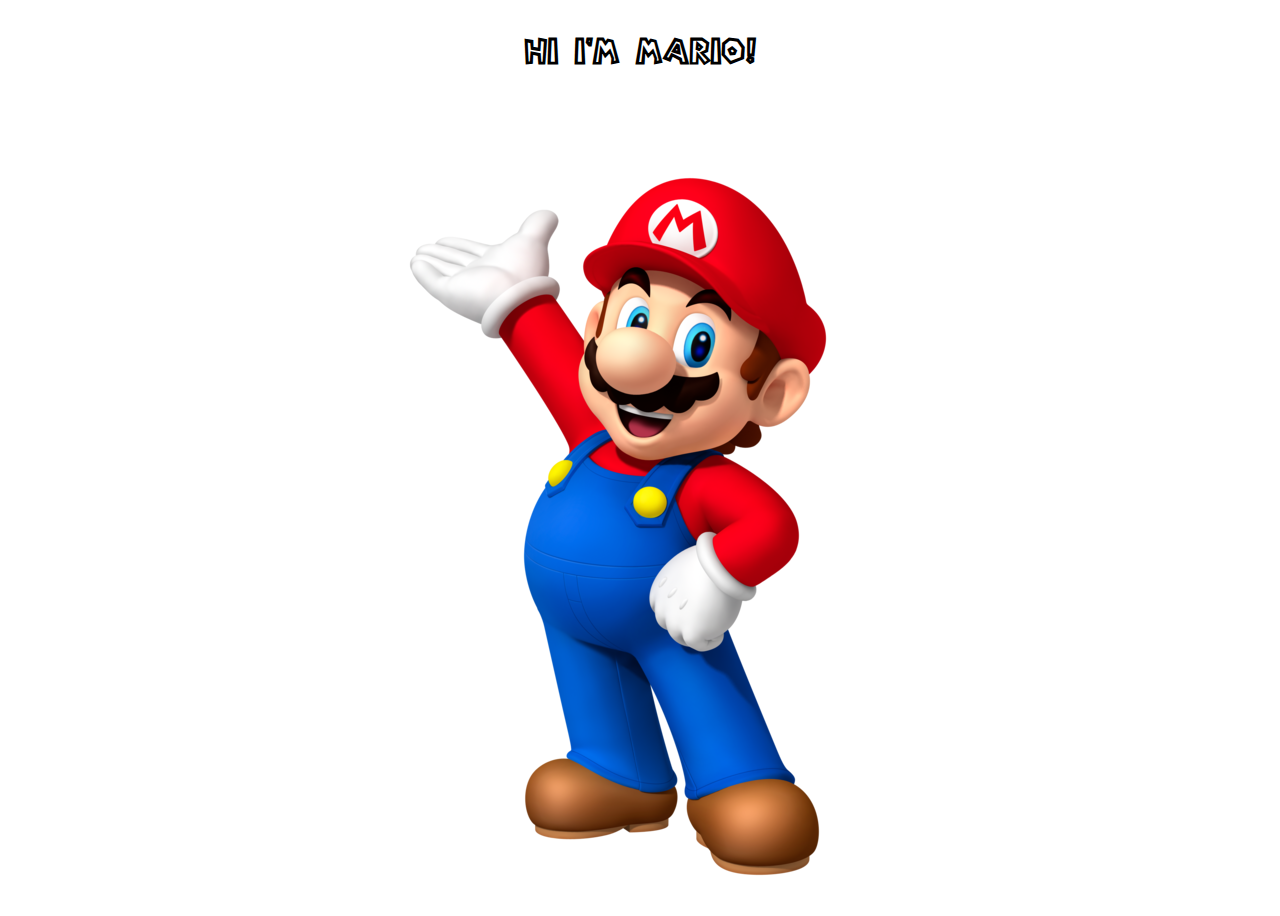
<file: 1.basic/transform/index.html>
<!DOCTYPE html>
<html lang="en">
<head>
    <meta charset="UTF-8">
    <meta name="viewport" content="width=device-width, initial-scale=1.0">
    <link rel = "stylesheet" href="style.css">
    <title>Mario</title>
    
</head>
<body>
    <div class="container">
        <h1 class="title">Hi I'm Mario!</h1>
        <div>
            <img class="mario" src = "mario.png" alt="mario"/>
        </div>
    </div>
</body>
</html>
</file>
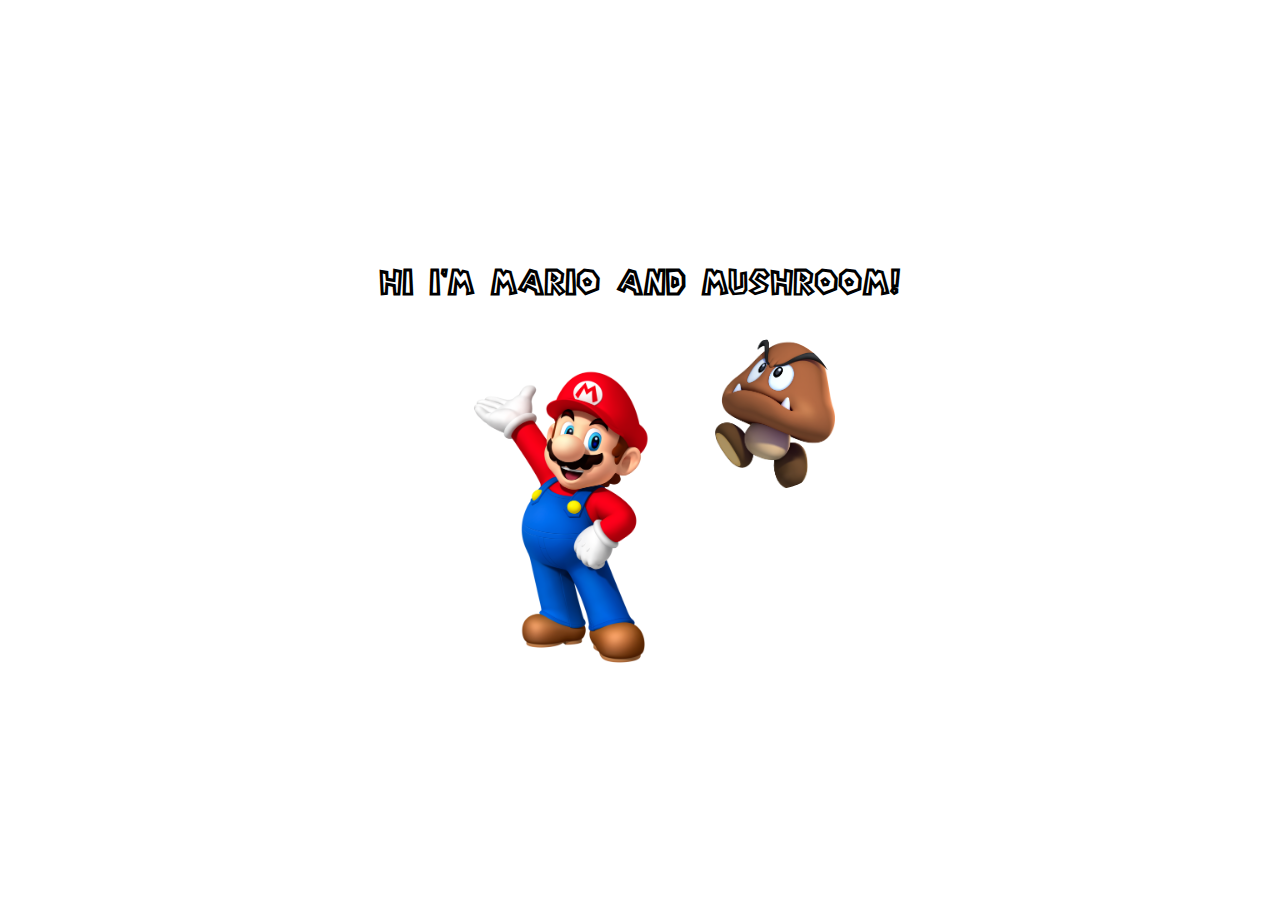
<file: 1.basic/transition/index.html>
<!DOCTYPE html>
<html lang="en">
<head>
    <meta charset="UTF-8">
    <meta name="viewport" content="width=device-width, initial-scale=1.0">
    <link rel = "stylesheet" href="style.css">
    <title>Mario</title>
    
</head>
<body>
    <div class="container">
        <h1 class="title">Hi I'm Mario and Mushroom!</h1>
        <div class="images">
            <img class="mario" src="mario.png" alt="mario"/>
            <img class="mushroom" src="mushroom.png" alt="mushroom"/>
        </div>
    </div>
</body>
</html>
</file>
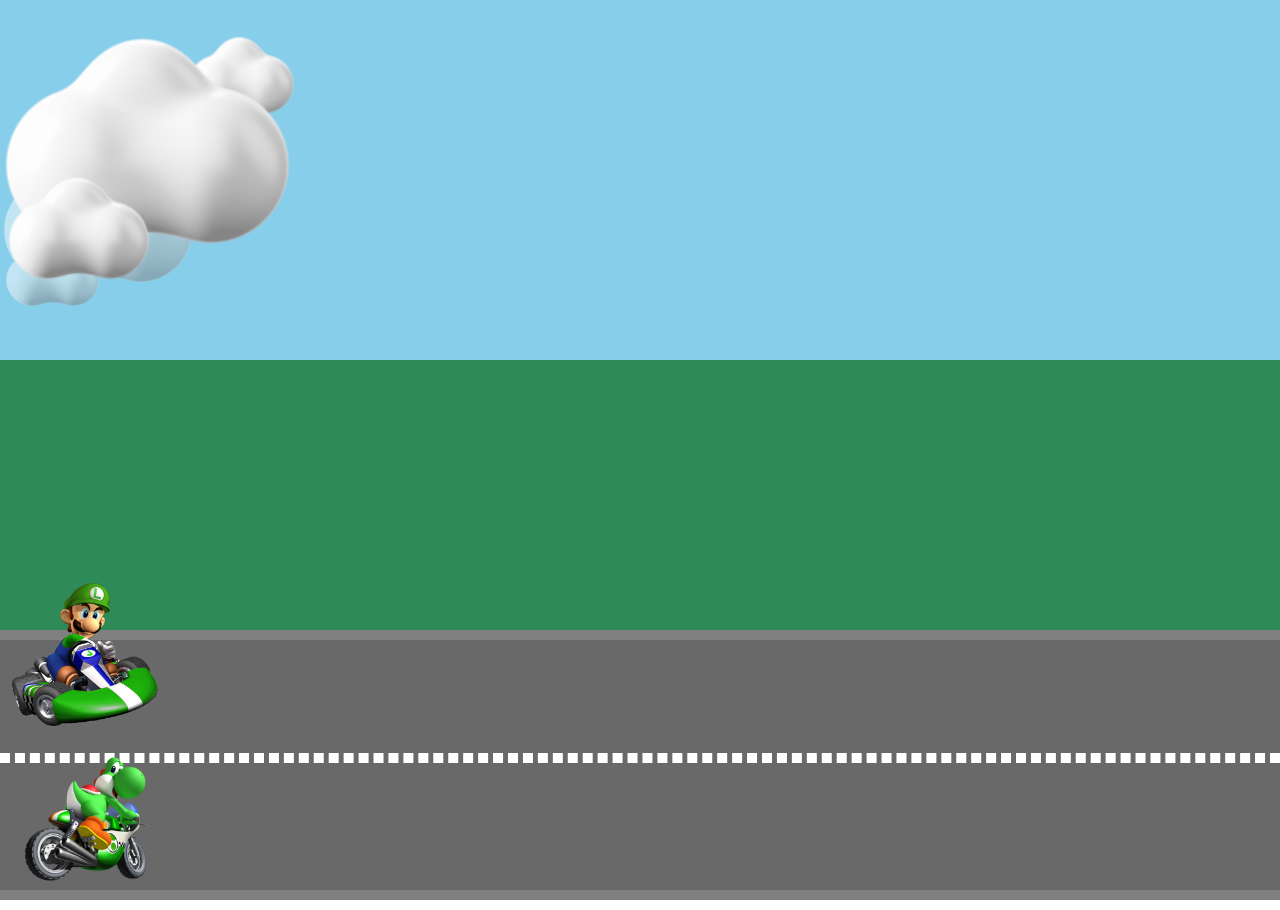
<file: 2.animation/mario-cart/index.html>
<!DOCTYPE html>
<head>
  <title>Mario Kart Animations</title>
  <link href="style.css" rel="stylesheet" type="text/css">
</head>
<body>
  <div class="sky">
    <img class="cloud" src="img/cloud.png">
    <img class="cloud" src="img/cloud.png">
    </div>
  <div class="grass"></div>
  <div class="road">
    <div class="lines"></div>
    <img class="luigi" src="img/luigi.png">
    <img class="yoshi" src="img/yoshi.png">
  </div>
</body>
</file>
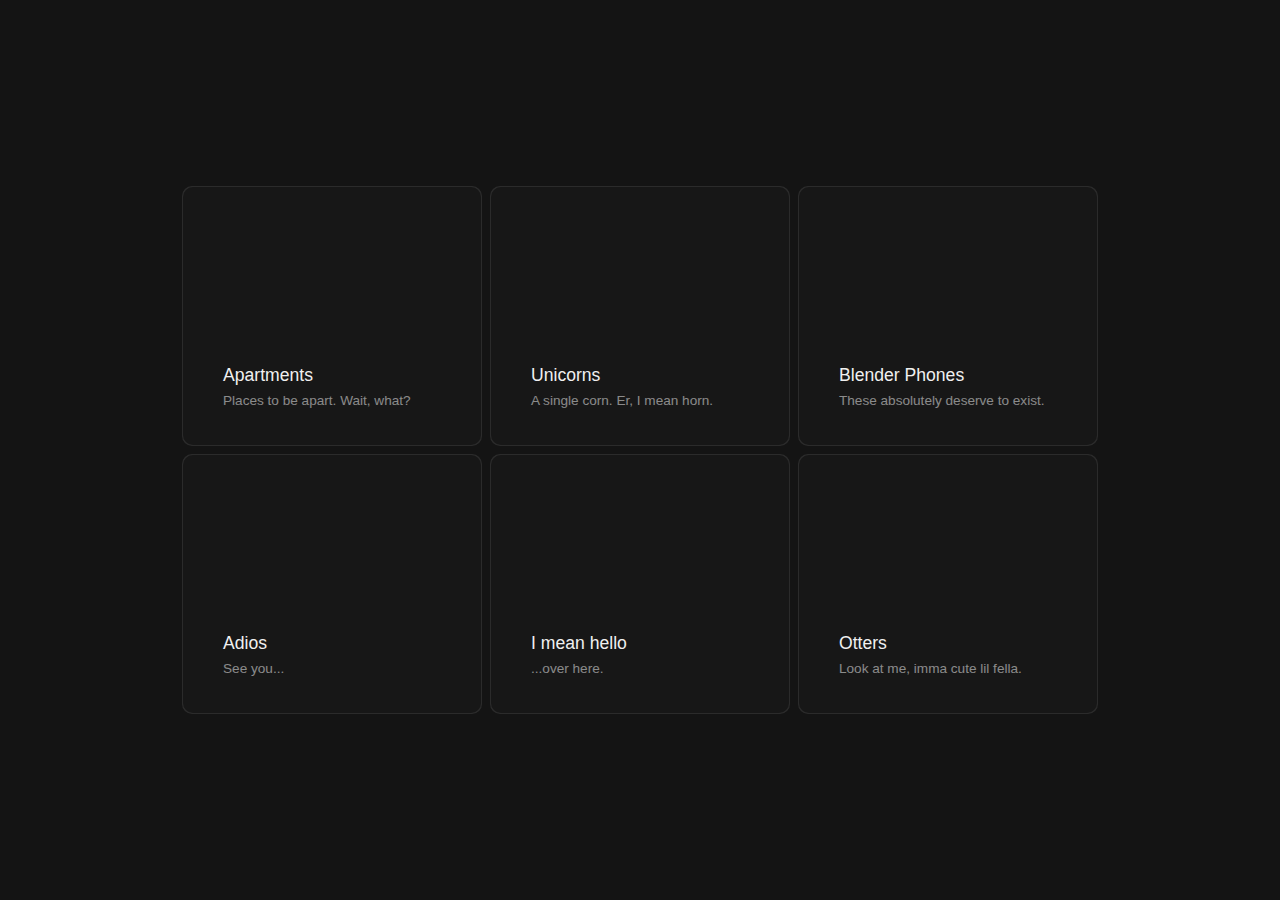
<file: 3.advanced/card-hover/index.html>
<!DOCTYPE html>
<html lang="en">
<head>
    <meta charset="UTF-8">
    <meta name="viewport" content="width=device-width, initial-scale=1.0">
    <title>Card Hover</title>
    <link href="style.css" rel="stylesheet" type="text/css">

</head>
<body>
    <div id="cards">
        <div class="card">
          <div class="card-content">
            <div class="card-image">
              <i class="fa-duotone fa-apartment"></i>
            </div>
            <div class="card-info-wrapper">
              <div class="card-info">
                <i class="fa-duotone fa-apartment"></i>
                <div class="card-info-title">
                  <h3>Apartments</h3>  
                  <h4>Places to be apart. Wait, what?</h4>
                </div>    
              </div>
            </div>
          </div>
        </div>
        <div class="card">
          <div class="card-content">
            <div class="card-image">
              <i class="fa-duotone fa-unicorn"></i>
            </div>
            <div class="card-info-wrapper">
              <div class="card-info">
                <i class="fa-duotone fa-unicorn"></i>
                <div class="card-info-title">
                  <h3>Unicorns</h3>  
                  <h4>A single corn. Er, I mean horn.</h4>
                </div>    
              </div>  
            </div>
          </div>
        </div>
        <div class="card">
          <div class="card-content">
            <div class="card-image">
              <i class="fa-duotone fa-blender-phone"></i>
            </div>
            <div class="card-info-wrapper">
              <div class="card-info">
                <i class="fa-duotone fa-blender-phone"></i>
                <div class="card-info-title">
                  <h3>Blender Phones</h3>  
                  <h4>These absolutely deserve to exist.</h4>
                </div>    
              </div>
            </div>
          </div>
        </div>
        <div class="card">
          <div class="card-content">
            <div class="card-image">
              <i class="fa-duotone fa-person-to-portal"></i>
            </div>
            <div class="card-info-wrapper">
              <div class="card-info">
                <i class="fa-duotone fa-person-to-portal"></i>
                <div class="card-info-title">
                  <h3>Adios</h3>  
                  <h4>See you...</h4>
                </div>    
              </div>
            </div>
          </div>
        </div>
        <div class="card">
          <div class="card-content">
            <div class="card-image">
              <i class="fa-duotone fa-person-from-portal"></i>
            </div>
            <div class="card-info-wrapper">
              <div class="card-info">
                <i class="fa-duotone fa-person-from-portal"></i>
                <div class="card-info-title">
                  <h3>I mean hello</h3>  
                  <h4>...over here.</h4>
                </div>    
              </div>
            </div>
          </div>
        </div>
        <div class="card">
          <div class="card-content">
            <div class="card-image">
              <i class="fa-duotone fa-otter"></i>
            </div>
            <div class="card-info-wrapper">
              <div class="card-info">
                <i class="fa-duotone fa-otter"></i>
                <div class="card-info-title">
                  <h3>Otters</h3>  
                  <h4>Look at me, imma cute lil fella.</h4>
                </div>    
              </div>
            </div>
          </div>
        </div>
      </div>
    <script src="hover.js"></script>

</body>
</html>
</file>
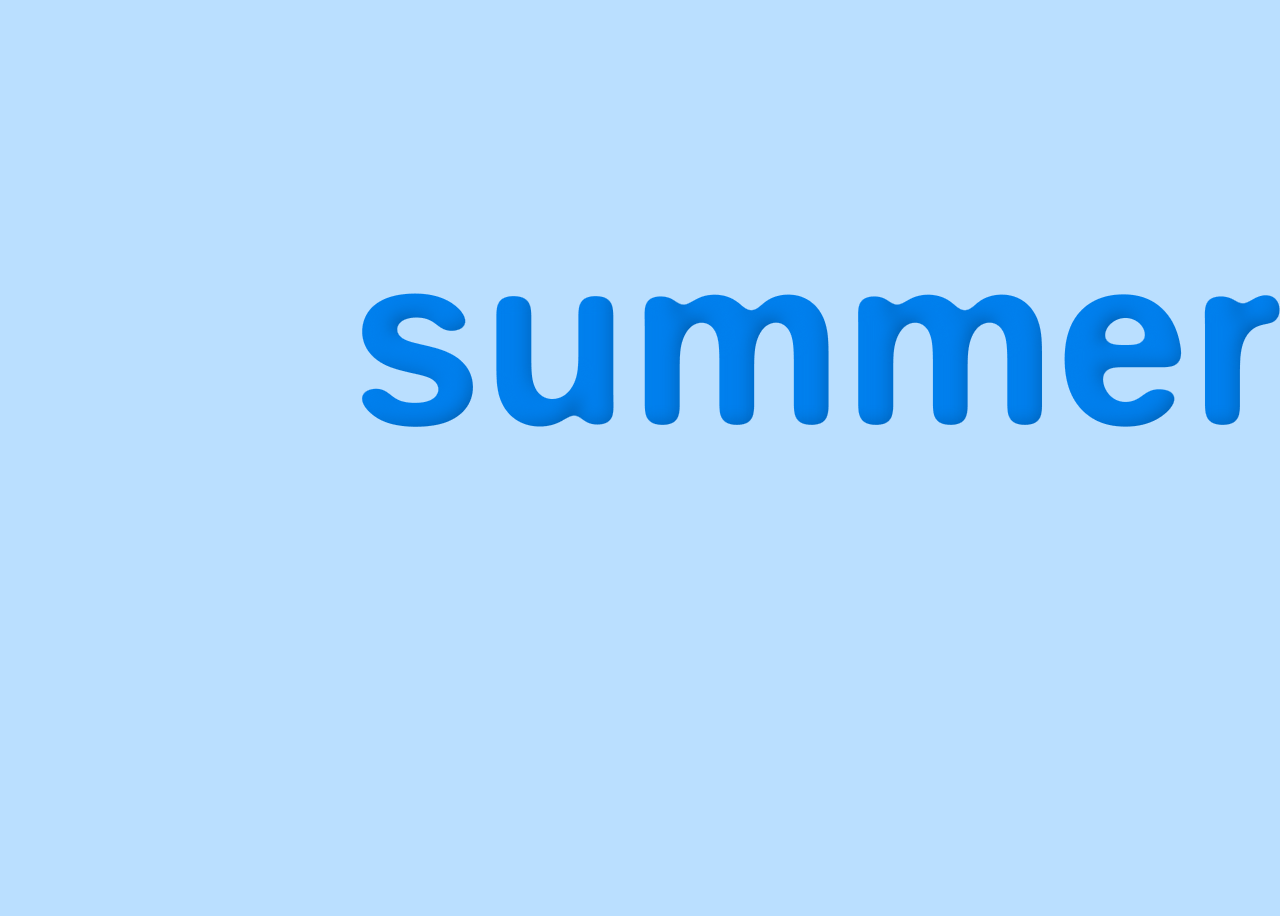
<file: 3.advanced/drip/index.html>
<!DOCTYPE html>
<html lang="en">
<head>
    <meta charset="UTF-8">
    <meta name="viewport" content="width=device-width, initial-scale=1.0">
    <title>Drip</title>
    <link href="style.css" rel="stylesheet" >
</head>
<body>
    <svg xmlns="http://www.w3.org/2000/svg" version="1.1" viewBox="0 0 0 0" width="0" height="0"  style="display:none;">
        <defs>
          <filter id="goo">
            <feGaussianBlur in="SourceGraphic" stdDeviation="8" result="blur" /> 
            <feColorMatrix in="blur" mode="matrix" values="1 0 0 0 0  0 1 0 0 0  0 0 1 0 0  0 0 0 19 -9" result="goo" />
          </filter>
        </defs>
      </svg>
      
      <div class="goo">
        <h1>summer.</h1>
        <div class="drop"></div>
        <div class="drop"></div>
        <div class="drop"></div>
        <div class="drop"></div>
        <div class="drop"></div>
        <div class="drop"></div>
      </div>
</body>
</html>
</file>
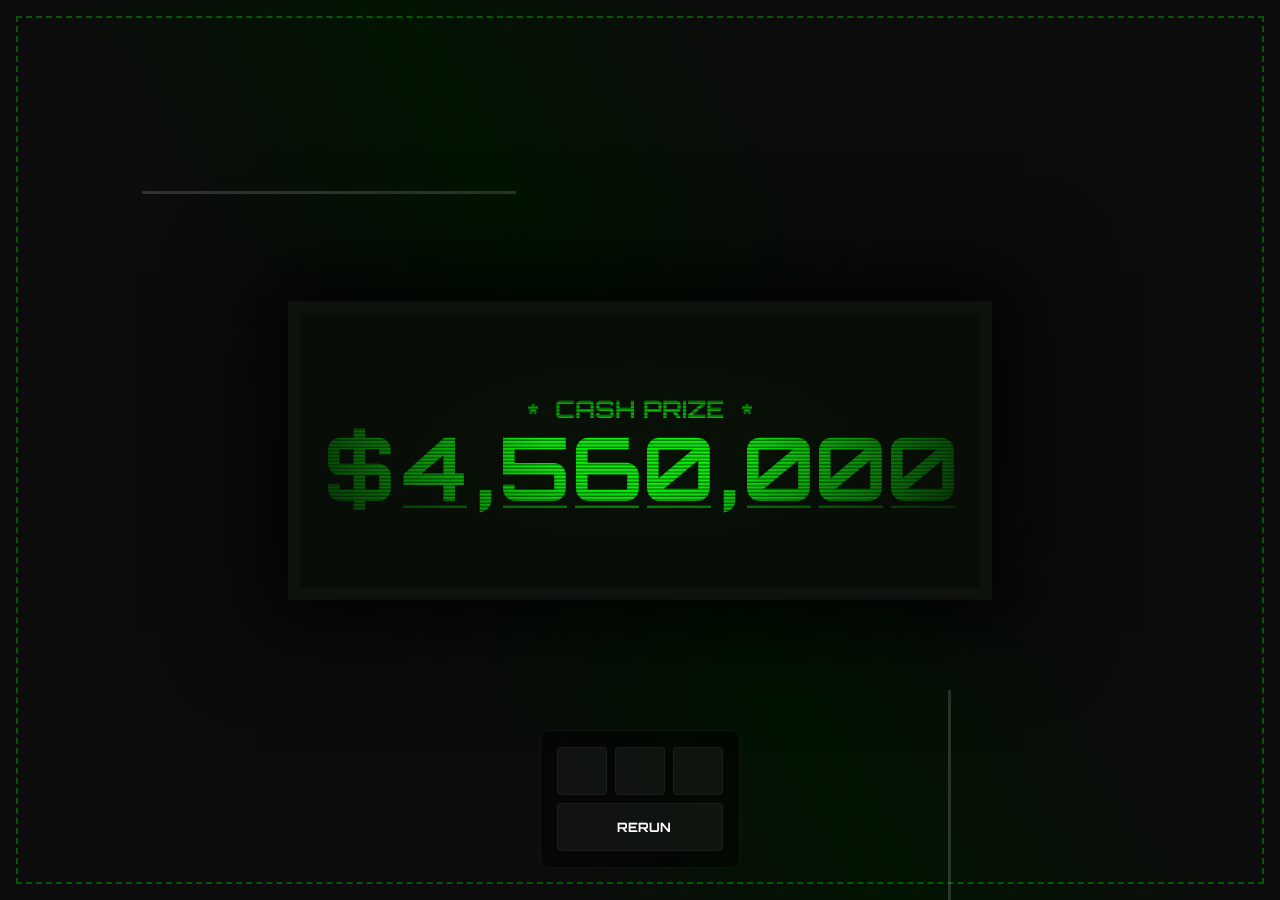
<file: 3.advanced/squid-game/index.html>
<!DOCTYPE html>
<html lang="en">
<head>
    <meta charset="UTF-8">
    <meta name="viewport" content="width=device-width, initial-scale=1.0">
    <title>Squid Game</title>
    <link href="style.css" rel="stylesheet" type="text/css">
</head>
<body>
    <div id="app">
        <div id="prize">
          <div id="prize-lines" class="prize-filter"></div>
          <div id="prize-shadow" class="prize-filter"></div>
          <h2 id="prize-label">
            <span class="asterisk">*</span>
            <span>CASH PRIZE</span>
            <span class="asterisk">*</span>      
          </h2>
          <h1 id="prize-text"></h1>
        </div>
        
        <div id="shapes">
          <i class="fa-regular fa-circle"></i>
          <i class="fa-regular fa-square"></i>
          <i class="fa-regular fa-triangle"></i>
        </div>
        
        <div id="actions-wrapper">
          <div id="actions">
            <div id="theme-actions">
              <button class="theme-button" data-theme="green" data-selected="true" onclick="handleChangeTheme(event)">
                <i class="fa-regular fa-circle"></i>
              </button>
              <button class="theme-button" data-theme="blue" onclick="handleChangeTheme(event)">
                <i class="fa-regular fa-square"></i>
              </button>
              <button class="theme-button" data-theme="pink" onclick="handleChangeTheme(event)">
                <i class="fa-regular fa-triangle"></i>
              </button>
            </div>
            <button id="redo-button" type="button" onclick="handleRedo()">
              <i class="fa-solid fa-arrows-repeat"></i>
              <span>Rerun</span>
            </button>
          </div>
        </div>
      </div>
    <script src="run.js"></script>
</body>
</html>
</file>
<file: 1.basic/transform/style.css>
@font-face {
    font-family: 'SuperMario';
    src: url('SuperMarioBros-ov7d.ttf') format('truetype');
    font-weight: normal;
    font-style: normal;
}

.container {
    display: grid;
    place-items: center;
    height: 100vh;
    text-align: center; 
}

.title {
    font-family: 'SuperMario', sans-serif;
}

.mario:hover {
    transform : rotateX(60deg) rotateZ(30deg) translateY(-100px) scale(1.1)
}
</file>
<file: 1.basic/transition/style.css>
@font-face {
    font-family: 'SuperMario';
    src: url('SuperMarioBros-ov7d.ttf') format('truetype');
    font-weight: normal;
    font-style: normal;
}

.container {
    display: flex;
    flex-direction: column;
    justify-content: center;
    align-items: center;
    height: 100vh; 
    text-align: center; 
}

.title {
    font-family: 'SuperMario', sans-serif;
}

.images {
    display: flex; 
    gap: 20px; 
    margin-top: 20px; 
}

.mario {
    width : 250px;
    height: auto;
}

.mushroom {
    width: auto; 
    height: 150px;
    transition : background-color 0.3s, transform 1s 0.2s ease-in;
    border-radius: 9999px;
}

.mario:hover {
    transform :  translateX(-100px) scale(1.1)
}

.mushroom:hover {
    background-color: yellow;
    transform: rotate(360deg)
}
</file>
<file: 2.animation/mario-cart/style.css>
/*BASE STYLE*/
html, body{
    height: 100%;
    width:100%;
    overflow: hidden;
    margin: 0;
  }
  
  .grass, .sky, .road{
    position: relative;
  }
  
  .sky{
    height: 40%;
    background: skyblue;
  }
  
  .grass{
    height: 30%;
    background: seagreen;
  }
  
  .road{
    height: 30%;
    background: dimgrey;
    box-sizing: border-box;
    border-top: 10px solid grey;
    border-bottom: 10px solid grey;
    width: 100%;
  }
  
  .lines{
    box-sizing: border-box;
    border: 5px dashed #fff;
    height: 0px;
    width: 100%;
    position: absolute;
    top: 45%;
  }

  /* ELEMENTS TO ANIMATE */

  .luigi {
    width: auto; 
    height: 150px;
    position: absolute;
    top: -60px;
    
    /* animation-name: drive;
    animation-duration: 5s;
    animation-fill-mode: both;
    animation-delay: 1s;
    animation-iteration-count: infinite;
    animation-timing-function: cubic-bezier(0,0.77,1,0.28); */

    /* ANIMATION CHAINING */
    animation: drive 5s both infinite  cubic-bezier(0,0.77,1,0.28),
              jump 0.3s 1.2s ease;

  }
  
  .yoshi {
    width: auto; 
    height: 180px;
    position: absolute;
    top: 90px;
    left : 0px;
    animation-name: drive;
    animation-duration: 7s;
    animation-iteration-count: infinite;
    animation-direction: forward;
    animation-timing-function: ease-in-out;
  }

  .cloud {
    position: absolute;
  }

  .cloud:nth-child(1) {
    width: 200px;
    top:120px;
    opacity: 0.5;
    animation: wind 80s linear infinite reverse;
  }

  .cloud:nth-child(2) {
    width: 300px;
    top:0px;
    animation: wind 50s linear infinite reverse;
  }
  
  /* KEYFRAMES */
  @keyframes drive {
    from{transform: translateX(-1500px)}
    to{transform: translateX(1500px)}
  }

  @keyframes wind {
    from{left: -300px}
    to{left: 100%}
  }

  @keyframes jump {
    0%{top : -60px}
    50%{top: -100px}
    100%{top: -60px}
  }
</file>
<file: 3.advanced/card-hover/style.css>
:root {
    --bg-color: rgb(20, 20, 20);
    --card-color: rgb(23, 23, 23);
  }
  
  body {
    align-items: center;
    background-color: var(--bg-color);
    display: flex;
    height: 100vh;
    justify-content: center;
    margin: 0px;
    overflow: hidden;
    padding: 0px;
  }
  
  #cards {
    display: flex;
    flex-wrap: wrap;
    gap: 8px;  
    max-width: 916px;
    width: calc(100% - 20px);
  }
  
  #cards:hover > .card::after {
    opacity: 1;
  }
  
  .card {
    background-color: rgba(255, 255, 255, 0.1);
    border-radius: 10px;
    cursor: pointer;
    display: flex;
    height: 260px;
    flex-direction: column;
    position: relative;
    width: 300px;  
  }
  
  .card:hover::before {
    opacity: 1;
  }
  
  .card::before,
  .card::after {
    border-radius: inherit;
    content: "";
    height: 100%;
    left: 0px;
    opacity: 0;
    position: absolute;
    top: 0px;
    transition: opacity 500ms;
    width: 100%;
  }

  .card::before {
    background: radial-gradient(
      800px circle at var(--mouse-x) var(--mouse-y), 
      rgba(255, 255, 255, 0.06),
      transparent 40%
    );
    z-index: 3;
  }
  
  .card::after {  
    background: radial-gradient(
      600px circle at var(--mouse-x) var(--mouse-y), 
      rgba(255, 255, 255, 0.4),
      transparent 40%
    );
    z-index: 1;
  }
  
  .card > .card-content {
    background-color: var(--card-color);
    border-radius: inherit;
    display: flex;
    flex-direction: column;
    flex-grow: 1;
    inset: 1px;
    padding: 10px;
    position: absolute;
    z-index: 2;
  }
  
  /* -- ↓ ↓ ↓ extra card content styles ↓ ↓ ↓ -- */
  
  h1, h2, h3, h4, span {
    color: rgb(240, 240, 240);
    font-family: "Rubik", sans-serif;
    font-weight: 400;
    margin: 0px;
  }
  
  i {  
    color: rgb(240, 240, 240);
  }
  
  .card-image {
    align-items: center;
    display: flex;
    height: 140px;
    justify-content: center;
    overflow: hidden;
  }
  
  .card-image > i {
    font-size: 6em;
    opacity: 0.25;
  }
  
  .card-info-wrapper {
    align-items: center;
    display: flex;
    flex-grow: 1;
    justify-content: flex-start;
    padding: 0px 20px;
  }
  
  .card-info {
    align-items: flex-start;
    display: flex;
    gap: 10px;
  }
  
  .card-info > i {  
    font-size: 1em;
    height: 20px;
    line-height: 20px;
  }
  
  .card-info-title > h3 {
    font-size: 1.1em;
    line-height: 20px;
  }
  
  .card-info-title > h4 {
    color: rgba(255, 255, 255, 0.5);
    font-size: 0.85em;
    margin-top: 8px;
  }
  
  /* -- ↓ ↓ ↓ some responsiveness ↓ ↓ ↓ -- */
  
  @media(max-width: 1000px) {
    body {
      align-items: flex-start;  
      overflow: auto;
    }
    
    #cards {    
      max-width: 1000px;
      padding: 10px 0px;
    }
    
    .card {
      flex-shrink: 1;
      width: calc(50% - 4px);
    }
  }
  
  @media(max-width: 500px) {
    .card {
      height: 180px;
    }
    
    .card-image {
      height: 80px;  
    }
    
    .card-image > i {
      font-size: 3em;
    }
      
    .card-info-wrapper {
      padding: 0px 10px;
    }
    
    .card-info > i { 
      font-size: 0.8em; 
    }
    
    .card-info-title > h3 {
      font-size: 0.9em;
    }
  
    .card-info-title > h4 {
      font-size: 0.8em;
      margin-top: 4px;
    }
  }
  
  @media(max-width: 320px) {
    .card {
      width: 100%;
    }
  }
  
  /* -- ↓ ↓ ↓ YouTube link styles ↓ ↓ ↓ -- */
  
  #youtube-link {
    bottom: 10px;
  }
  
  #youtube-link > i {
    color: rgb(239, 83, 80);
  }
  
  #source-link {
    bottom: 60px;
  }
  
  #source-link > i {
    color: rgb(94, 106, 210);
  }
  
  .link {
    align-items: center;
    backdrop-filter: blur(3px);
    background-color: rgba(255, 255, 255, 0.05);
    border: 1px solid rgba(255, 255, 255, 0.1);
    border-radius: 6px;
    box-shadow: 2px 2px 2px rgba(0, 0, 0, 0.1);
    cursor: pointer;  
    display: inline-flex;
    gap: 5px;
    left: 10px;
    padding: 10px 20px;
    position: fixed;
    text-decoration: none;
    z-index: 100;
  }
  
  .link:hover {
    background-color: rgba(255, 255, 255, 0.1);
    border: 1px solid rgba(255, 255, 255, 0.2);
  }
  
  .link > i, .link > span {
    height: 20px;
    line-height: 20px;
  }
  
  .link > span {
    color: white;
  }
</file>
<file: 3.advanced/drip/style.css>
body {
  overflow: hidden;
  width: 100vw;
  height: 100vh;
  font-family: sans-serif;
  background: #badfff; }

h1 {
  margin: 0;
  font-weight: bold;
  font-size: 240px;
  text-align: center;
  color: #007fed;
  text-shadow: 2px 2px 0 #002d54; }

.goo {
  position: relative;
  top: 40%;
  width: 600px;
  margin: auto;
  transform: translateY(-60%);
  filter: url(#goo); }

.drop {
  opacity: 0;
  width: 30px;
  height: 40px;
  background: #0097ed;
  border-radius: 1000px;
  position: absolute;
  animation: drip 8s infinite;
  border: 2px solid #002d54;
  border-top: none;
  top: 170px;
  left: 70px; }
  .drop:nth-child(2) {
    left: 130px;
    animation-delay: 3s; }
  .drop:nth-child(3) {
    left: 297px;
    animation-delay: 2s; }
  .drop:nth-child(4) {
    left: 203px;
    animation-delay: 4s; }
  .drop:nth-child(5) {
    left: 415px;
    animation-delay: 1.5s; }
  .drop:nth-child(6) {
    left: 509px;
    animation-delay: 5s; }

@keyframes drip {
  0% {
    opacity: 0;
    transform: translateY(0); }
  35% {
    opacity: 1;
    transform: translateY(30px); }
  50% {
    transform: translateY(110vh); }
  100% {
    transform: translateY(110vh); } }

/*# sourceMappingURL=style.css.map */
</file>
<file: 3.advanced/squid-game/style.css>
:root {
    --dark-rgb: 23 28 28;
    --darker-rgb: 8 13 7;
    
    --green: 9 252 8;
    --blue: 59 130 246;
    --pink: 231 60 126;
    
    --background-rgb: 12 12 12;
    --theme-rgb: var(--green);
}

@font-face {
    font-family: 'Orbitron';
    src: url('Orbitron-Bold.ttf') format('truetype');
    font-weight: normal;
    font-style: normal;
}


body {
    background-color: black;
    height: 100vh;  
    overflow: hidden;
    font-family: "Orbitron", sans-serif;
}

button {  
    font-family: "Orbitron", sans-serif;
}
* {
    box-sizing: border-box;
    margin: 0;
    padding: 0;
}

#app {
    height: 100%;
    width: 100%;
    position: relative;
    display: flex;
    align-items: center;
    justify-content: center;
    background: linear-gradient(
      60deg, 
      rgb(var(--background-rgb)) 30%, 
      rgb(var(--theme-rgb) / 8%) 50%, 
      rgb(var(--background-rgb)) 70%
    );
  }

  #shapes {
    height: calc(100% - 2rem);
    width: calc(100% - 2rem);  
    position: fixed;
    left: 0%;
    top: 0%;
    z-index: 1;
    margin: 1rem;
    border: 0.15rem dashed rgb(var(--theme-rgb) / 30%);
    pointer-events: none;
  }
  
  #shapes:before,
  #shapes:after {
    content: "";
    position: absolute;
    background-color: rgb(255 255 255 / 15%);
  }
  
  #shapes:before {
    height: 0.2rem;
    width: 30%;
    min-width: 10rem;
    left: 10%;
    top: 20%;
  }
  
  #shapes:after {
    width: 0.2rem;
    height: 20%;
    min-height: 14rem;
    right: 25%;
    bottom: -2rem;
  }
  
  @keyframes float {
    from, to {
      translate: 0% 0%;
    }
    
    50% {
      translate: 0% 10%;
    }
  }
  
  #shapes > i {
    position: absolute;
    color: white;
    opacity: 0.1;
    animation: float 6000ms infinite;
    color: rgb(var(--theme-rgb));
  }
  
  #shapes > i.fa-circle {
    font-size: 3rem;
    left: 16%;
    top: 4%;
  }
  
  #shapes > i.fa-triangle {
    font-size: 8rem;
    right: 8%;
    top: 16%;
    rotate: 4deg;
    animation-delay: -2000ms;
  }
  
  #shapes > i.fa-square {
    font-size: 4rem;
    left: 32%;
    bottom: 16%;
    rotate: -2deg;
    animation-delay: -4000ms;
  }
  
  #prize {
    width: 88rem;
    display: flex;
    flex-direction: column;
    align-items: center;
    gap: 0.5rem;
    position: relative;
    z-index: 2;
    background-color: rgb(var(--darker-rgb));
    border: 1.5rem solid rgb(255 255 255 / 2.5%);
    padding: 10rem 4rem;  
    box-shadow: 0rem 0rem 10rem 4rem rgb(0 0 0 / 75%);
    backdrop-filter: blur(1rem);
  }
  
  #prize-label,
  #prize-text {
    color: rgb(var(--theme-rgb));
    text-align: center;
  }
  
  #prize-label {
    display: flex;
    align-items: center;
    justify-content: center;
    gap: 2rem;
    font-size: 3rem;
    opacity: 0.75;
  }
  
  #prize-label > span {
    display: inline-flex; 
  }
  
  #prize-label > .asterisk {
    padding-top: 0.25em;
    line-height: 0.5em;
  }
  
  #prize-text {  
    display: flex;
    gap: 1rem;
    height: 10rem;
    line-height: 10rem;
    font-size: 11rem;
  }
  
  #prize-text > .digit {  
    width: 8rem;
    position: relative;
    overflow: hidden;
    border-bottom: 0.25rem solid rgb(var(--theme-rgb));
  }
  
  #prize-text > .digit > .digit-track {  
    width: 100%;
    display: flex;
    flex-direction: column;
    align-items: center;
    position: absolute; 
    left: 0%;
    top: 0%;
    translate: 0% 0%;
    transition: translate 3000ms cubic-bezier(.1,.67,0,1);
  }
  
  .prize-filter {
    height: 100%;
    width: 100%;
    position: absolute;
    left: 0%;
    top: 0%;
    pointer-events: none;
  }
  
  @keyframes pan-lines {
    from {
      background-position: 0% 0%;
    }
    
    to {
      background-position: 0% -100%;
    }
  }
  
  #prize-lines {
    background: linear-gradient(
      rgb(var(--darker-rgb) / 15%) 0%,
      rgb(var(--darker-rgb) / 75%) 28%,
      rgb(var(--darker-rgb) / 15%) 56%,
      rgb(var(--darker-rgb) / 5%) 56%,
      rgb(var(--darker-rgb) / 5%) 100%
    );
    background-size: 100% 7px;
    z-index: 2;
    animation: pan-lines 360s infinite linear;
  }
  
  #prize-shadow {
    background: radial-gradient(
      rgb(var(--theme-rgb) / 1%) 20%, 
      rgb(var(--darker-rgb) / 80%) 70%
    );
    z-index: 3;
  }
  
  #actions-wrapper {
    width: 100%;
    display: flex;
    flex-direction: column;
    align-items: center;
    gap: 1rem;
    position: fixed;
    bottom: 2rem;
    z-index: 10;
  }
  
  #actions {
    display: flex;
    flex-direction: column;
    gap: 0.5rem;
    padding: 1rem;
    background-color: rgb(0 0 0 / 50%);
    border: 1px solid rgb(255 255 255 / 5%);
    border-radius: 0.5rem;
    backdrop-filter: blur(1rem);
  }
  
  #actions button {
    height: 3rem;
    display: flex;
    align-items: center;
    justify-content: center;
    gap: 0.5rem;
    padding: 0rem 1.5rem;
    background-color: rgb(255 255 255 / 5%);  
    border-radius: 0.25rem;
    border: 1px solid rgb(255 255 255 / 5%);
    color: white;
    font-size: 0.8rem;
    text-transform: uppercase;
    outline: none;
    cursor: pointer;
  }
  
  #actions button:is(:hover, :focus-visible) {
    background-color: rgb(255 255 255 / 7%);
  }
  
  #actions button:focus-visible {
    border-color: rgb(255 255 255 / 15%);
  }
  
  #redo-button > i {  
    padding-top: 0.2rem;
  }
  
  #theme-actions {
    display: flex;
    gap: 0.5rem;
  }
  
  #theme-actions > .theme-button > i {
    color: white;
    font-size: 1.25rem;
  }
  
  #theme-actions > .theme-button[data-theme="green"][data-selected="true"] > i {
    color: rgb(var(--green));
  }
  
  #theme-actions > .theme-button[data-theme="blue"][data-selected="true"] > i {
    color: rgb(var(--blue));
  }
  
  #theme-actions > .theme-button[data-theme="pink"][data-selected="true"] > i {
    color: rgb(var(--pink));
  }
  
  @media(max-width: 1700px) {
    #prize {
      scale: 0.75;
    }
  }
  
  @media(max-width: 1300px) {
    #prize {
      scale: 0.5;
    }
  }
  
  @media(max-width: 900px) {
    #prize {
      scale: 0.3;
    }
  }
  
  @media(max-width: 600px) {
    #prize {
      scale: 0.2;
    }
  }
</file>
